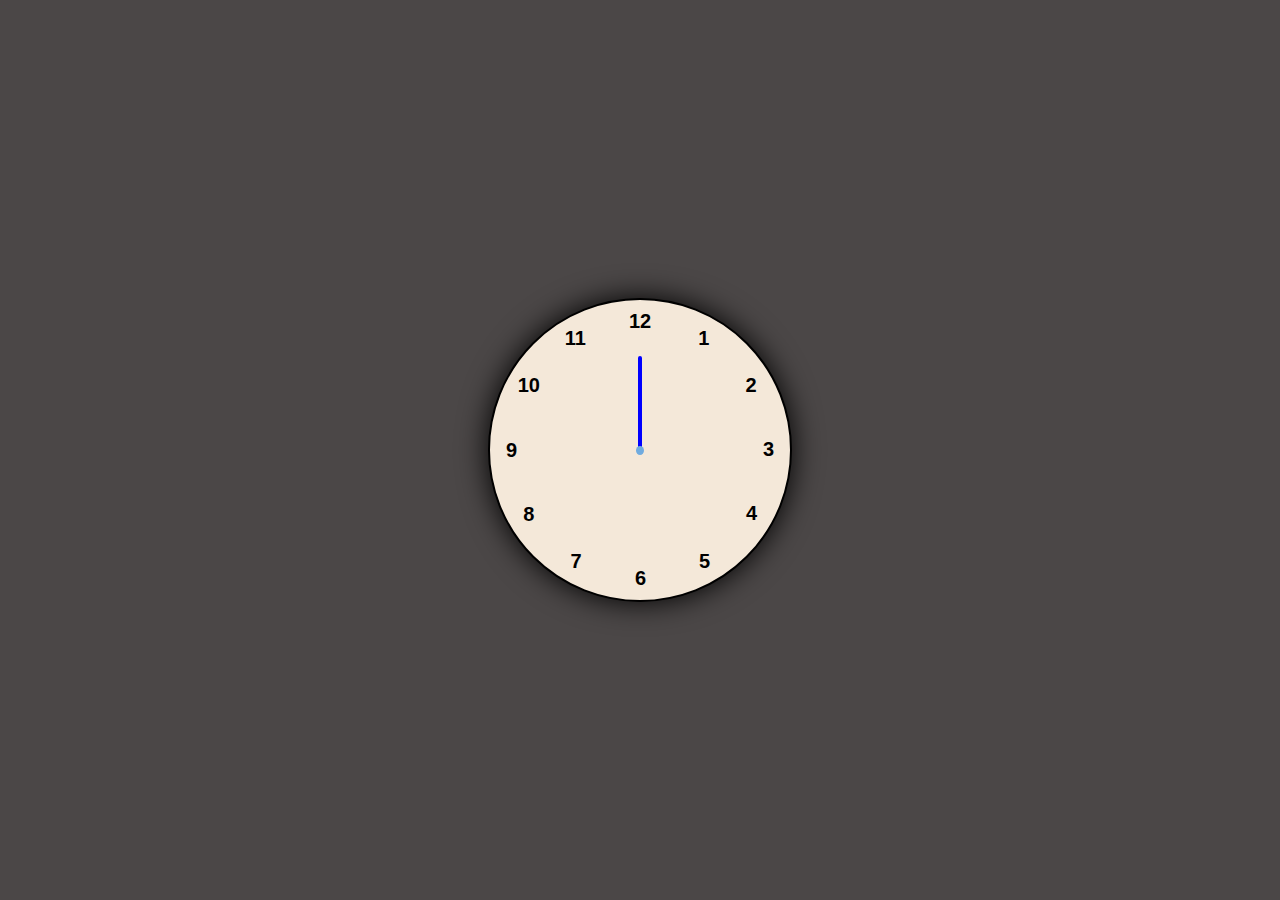
<file: analog Clock/index.html>
<!DOCTYPE html>
<html lang="en">
<head>
    <meta charset="UTF-8">
    <meta name="viewport" content="width=device-width, initial-scale=1.0">
    <title>Analog Clock</title>
    <link rel="stylesheet" href="style.css">
</head>
<body>
    <div class="container">
        <div class="clock">
            <div style="--clr:rgb(24, 110, 18);--h:72px" id="hour"  class="hand"><i></i></div>
            <div style="--clr:red;--h:80px" id="min" class="hand"><i></i></div>
            <div style="--clr:blue;--h:94px" id="sec" class="hand"><i></i></div>
            <span style="--i:1;" ><b>1</b></span>
            <span style="--i:2;"><b>2</b></span>
            <span style="--i:3;"><b>3</b></span>
            <span style="--i:4;"><b>4</b></span>
            <span style="--i:5;"><b>5</b></span>
            <span style="--i:6;"><b>6</b></span>
            <span style="--i:7;"><b>7</b></span>
            <span style="--i:8;"><b>8</b></span>
            <span style="--i:9;"><b>9</b></span>
            <span style="--i:10;"><b>10</b></span>
            <span style="--i:11;"><b>11</b></span>
            <span style="--i:12;"><b>12</b></span>
          
        </div>
    </div>
    <script src="script.js"></script>
</body>
</html>
</file>
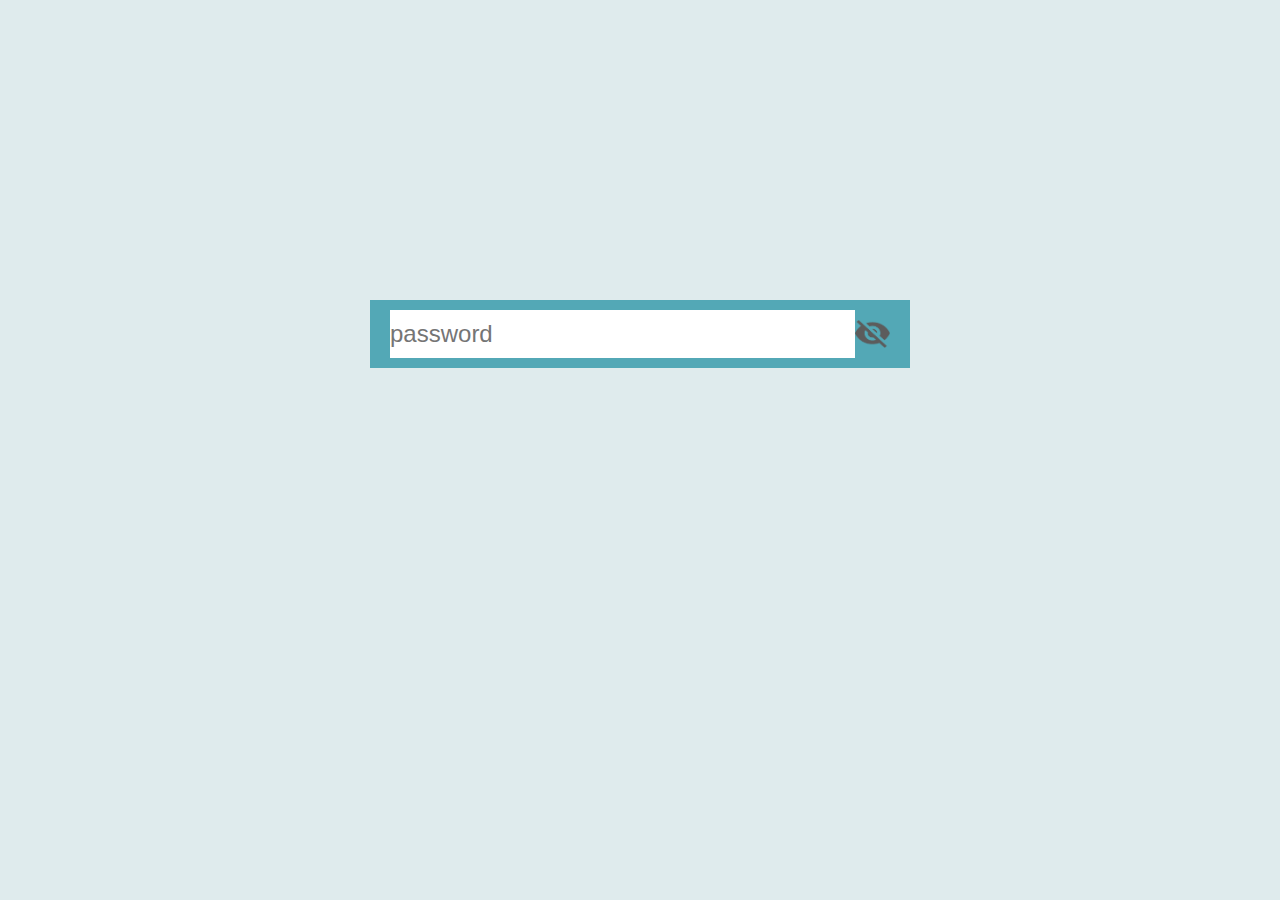
<file: hide and show password/index.html>
<!DOCTYPE html>
<html lang="en">
<head>
    <meta charset="UTF-8">
    <meta name="viewport" content="width=device-width, initial-scale=1.0">
    <title>hide and show password</title>
    <link rel="stylesheet" href="style.css">

</head>
<body>
<div class="input-box">
    <input type="password" placeholder="password"  id="password">
    <img src="eye-close.png"  id="eyeicon">

</div>
<script src="code.js"></script>
</body>
</html>
</file>
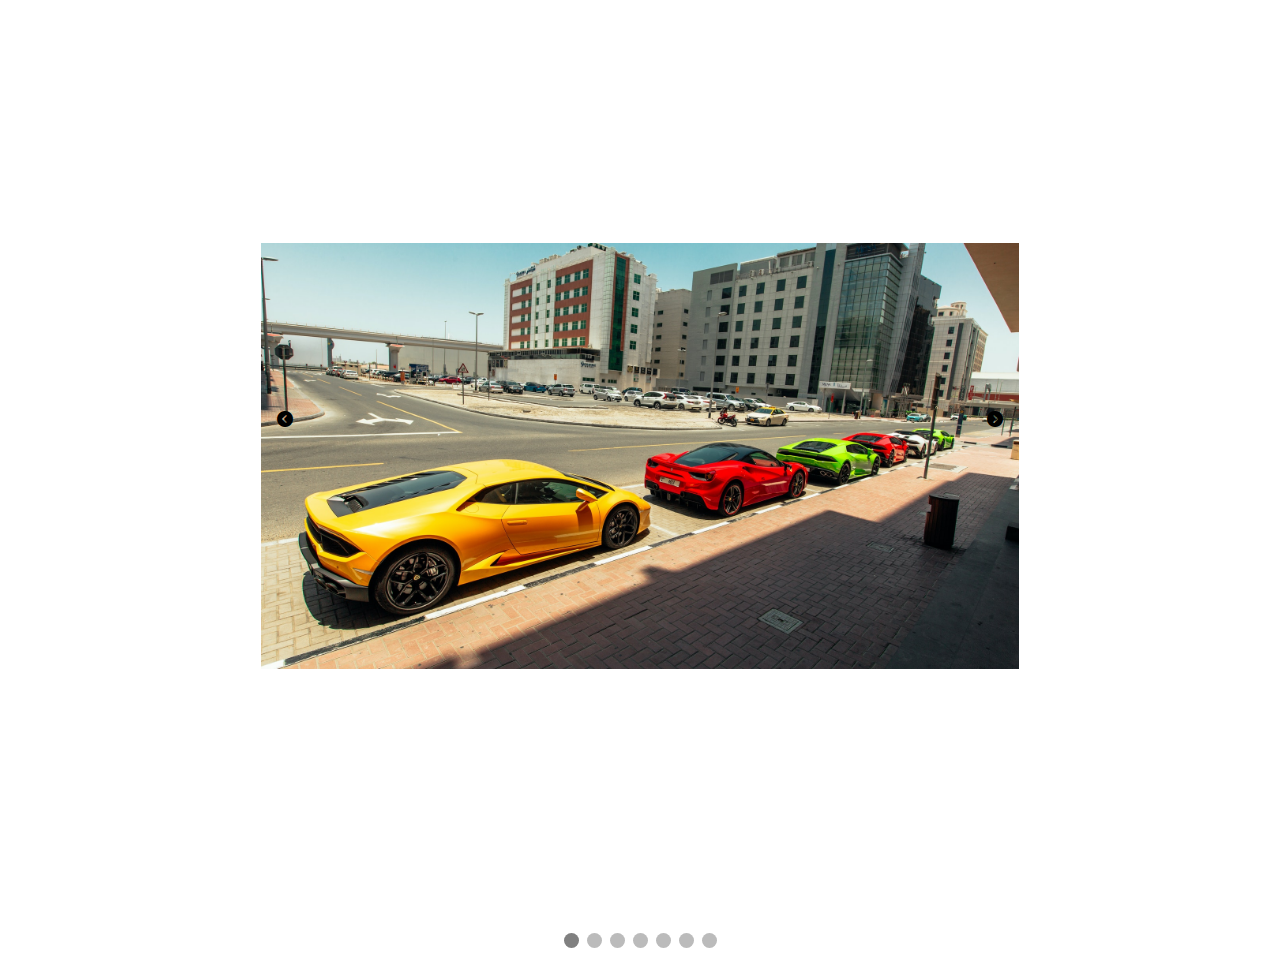
<file: Image Slider/index.html>
<!DOCTYPE html>
<html lang="en">
<head>
    <meta charset="UTF-8">
    <meta name="viewport" content="width=device-width, initial-scale=1.0">
    <title>Document</title>
    <link rel="stylesheet" href="style.css">
    <link rel="stylesheet" href="https://cdnjs.cloudflare.com/ajax/libs/font-awesome/6.5.1/css/all.min.css">
</head>
<body>
    <div class="container">
     <div class="image fade">
        <img src="image/Lam0.jpg" alt="lamborghini Image" width="100%">
     </div>
     <div class="image fade">
        <img src="image/Lam1.jpg" alt="lamborghini Image" width="100%">
     </div>
     <div class="image fade">
        <img src="image/Lam2.jpg" alt="lamborghini Image" width="100%">
     </div>
     <div class="image fade">
        <img src="image/Lam3.jpg" alt="lamborghini Image" width="100%">
     </div>
     <div class="image fade">
        <img src="image/Lam4.jpg" alt="lamborghini Image" width="100%">
     </div>
     <div class="image fade">
        <img src="image/Lam5.jpg" alt="lamborghini Image" width="100%">
     </div>
     <div class="image fade">
        <img src="image/Lam6.jpg" alt="lamborghini Image" width="100%">
     </div>
     <i  id="prev" onclick="show_image(-1)" class="fa-solid fa-circle-chevron-left"></i>
     <i id="next" onclick="show_image(1)" class="fa-solid fa-circle-chevron-right"></i>
    </div>

    <div class="dots">
        <span class="dot"></span>
        <span class="dot"></span>
        <span class="dot"></span>
        <span class="dot"></span>
        <span class="dot"></span>
        <span class="dot"></span>
        <span class="dot"></span>


    </div>
    <script src="script.js"></script>
</body>
</html>
</file>
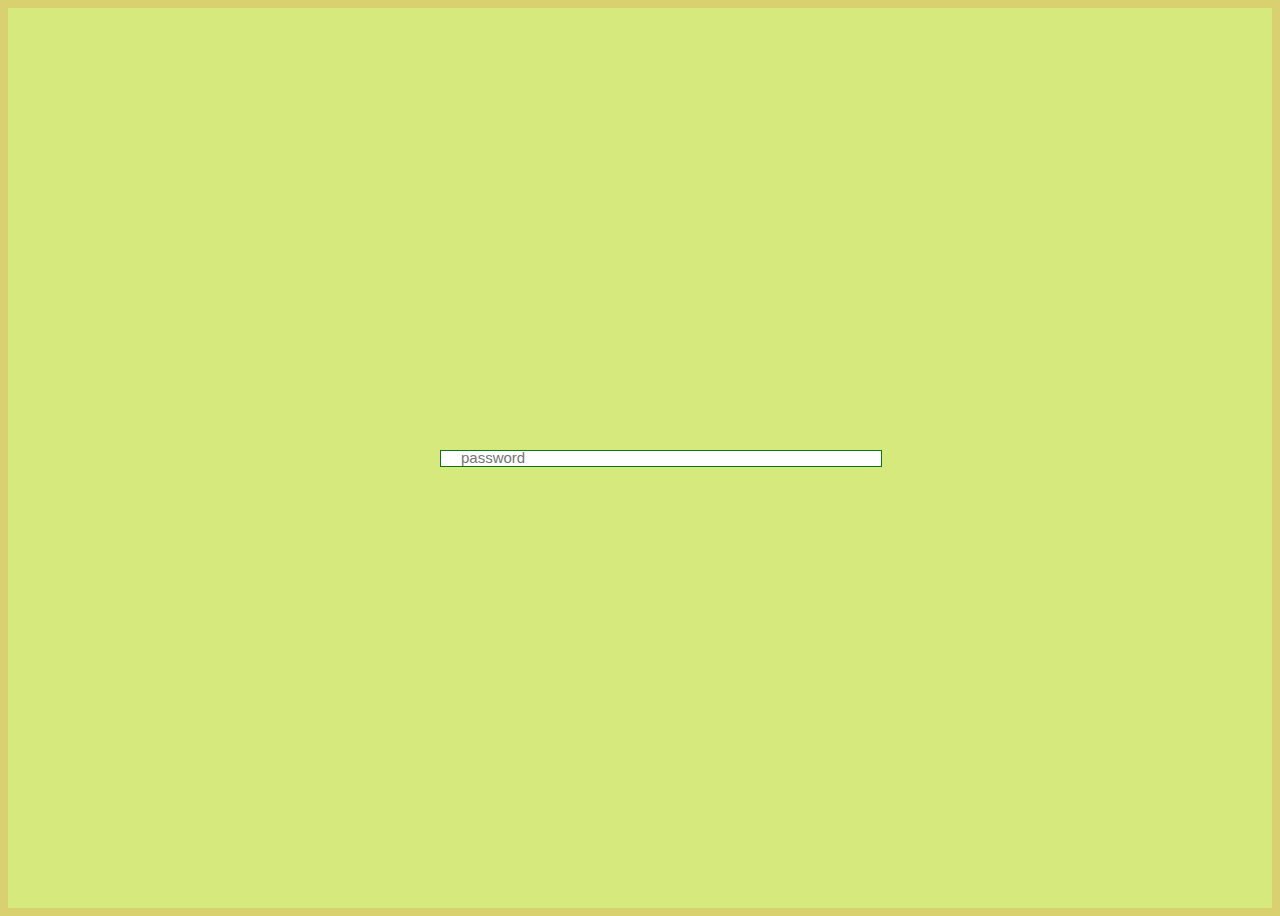
<file: password strength/index.html>
<!DOCTYPE html>
<html lang="en">
<head>
    <meta charset="UTF-8">
    <meta name="viewport" content="width=device-width, initial-scale=1.0">
    <title>Document</title>
    <link  rel="stylesheet" href="index.css">
</head>
<body>
    <div class="container">

        <div class="input-box">
            <input type="password" id="password" placeholder="password">
    
       <p  id="message">password is <span id="strength"></span> </p>
         </div>
   
</div>

<script>
var pass=document.getElementById("password");
var mess=document.getElementById("message");
var str=document.getElementById("strength");
pass.addEventListener('input',()=>{
    if(pass.value.length > 0){
        mess.style.display='block';
      }
    else{
        mess.style.display='none';
    }  
    if (pass.value.length <4 ){
        str.innerHTML="weak";
        pass.style.borderColor="red";
        mess.style.color='red';
    }
     else if (pass.value.length >=4 && pass.value.length < 8 ){
            str.innerHTML="meadium";
            pass.style.borderColor=" #green";
            mess.style.color='green';
        }
    else   if (pass.value.length >=8){
            str.innerHTML="strong";
            pass.style.borderColor="#blue";
            mess.style.color='blue';
        }

     

});


</script>
</body>
</html>
</file>
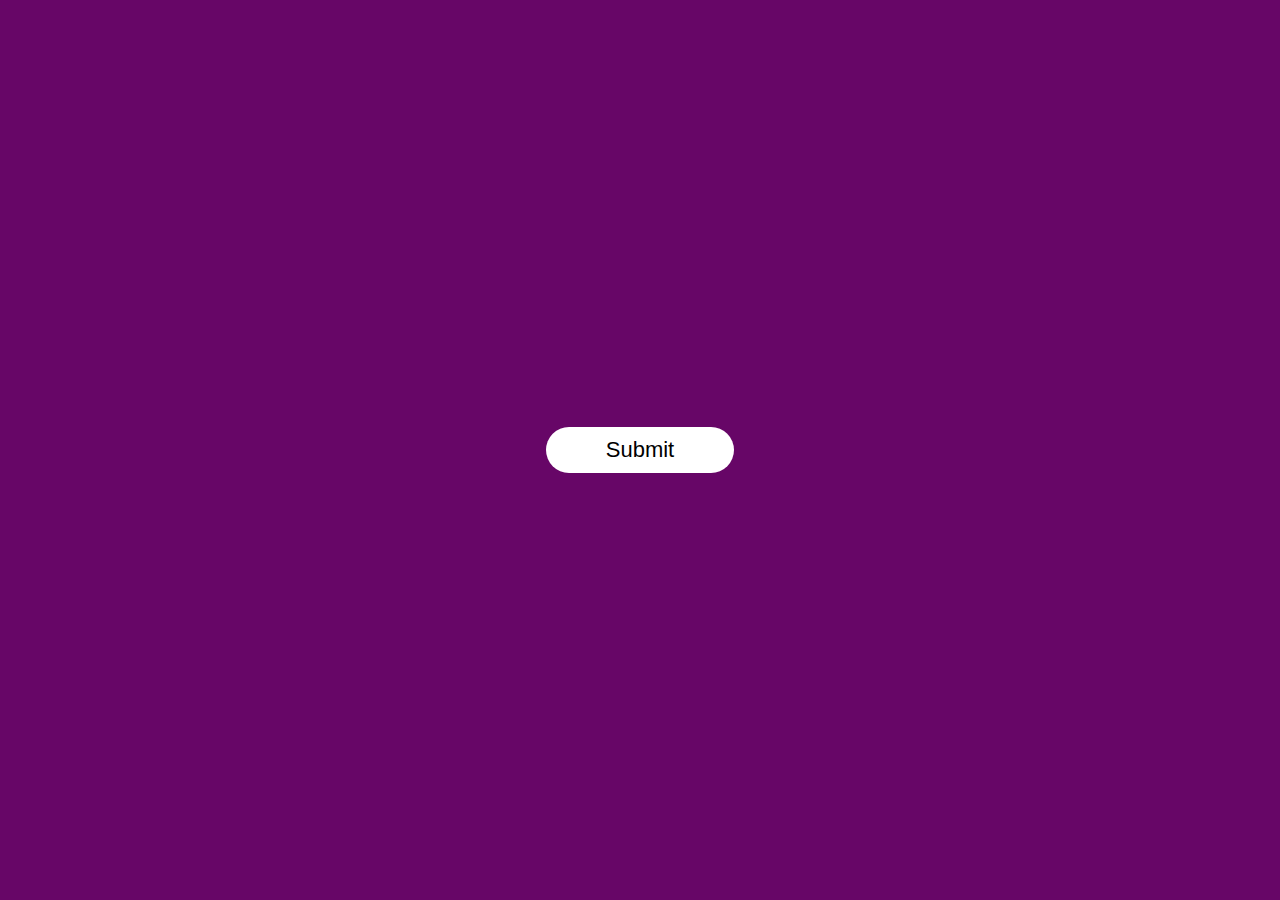
<file: popup/index.html>
<!DOCTYPE html>
<html lang="en">
<head>
    <meta charset="UTF-8">
    <meta name="viewport" content="width=device-width, initial-scale=1.0">
    <title>Popup Message</title>
    <link rel="stylesheet" href="style.css">
</head>
<body>
    <div class="container">
        <button type="button" class="btn" onclick="openpopup()">Submit</button>
        <div class="popup" id="popup">
            <img src="download (3).jpeg" alt="">
            <h2>Thank You!</h2>
            <p>Your details have been successfully submitted. Thanks!</p>
            <button type="button" onclick="closepopup()">OK</button>
        </div>
    </div>

    <script>
        let popup = document.getElementById("popup");

        function openpopup() {
            popup.classList.add("open-popup");
        }

        function closepopup() {
            popup.classList.remove("open-popup");
        }
    </script>
</body>
</html>
</file>
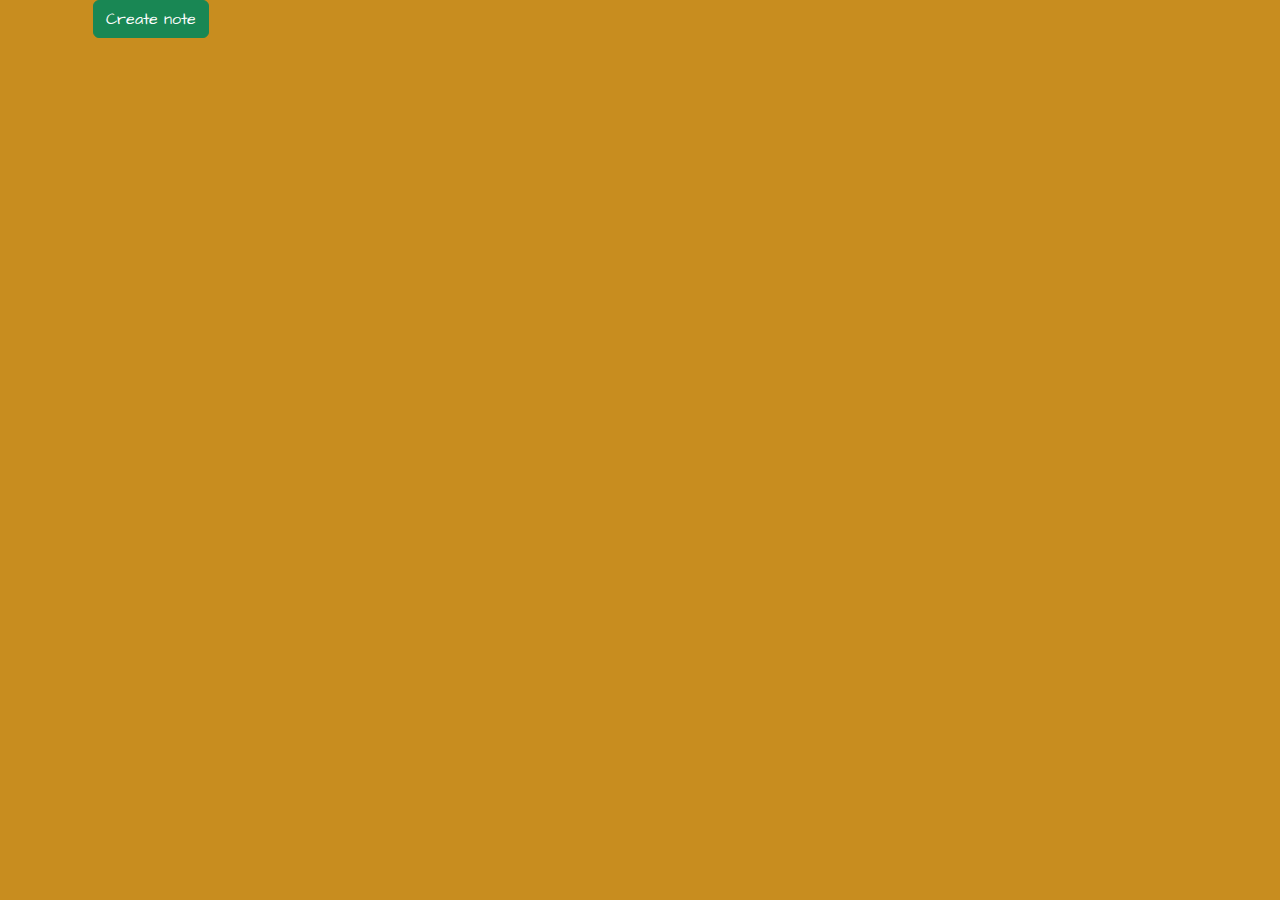
<file: sticky notes/index.html>
<!DOCTYPE html>
<html lang="en">
<head>
    <meta charset="UTF-8">
    <meta name="viewport" content="width=device-width, initial-scale=1.0">
    <title>STICKY NOTES</title>

    <link rel="stylesheet" href="https://cdn.jsdelivr.net/npm/bootstrap@5.3.2/dist/css/bootstrap.min.css">
    <link rel="stylesheet" href="https://fonts.googleapis.com/css?family=Architects+Daughter">
    <link rel="stylesheet" href="style.css">
</head>
<body>

    <div class="main-container">

        <div class="container1">
            <button class="btn btn-success" onclick="typeNote()">Create note</button>
        </div>
        
        <div class="container2"></div>
        
        <div class="container3">
          <form>
            <textarea id="note-text" placeholder="Enter your note here..." maxlength="100"></textarea>
            <svg id="check-icon" xmlns="http://www.w3.org/2000/svg" width="16" height="16" fill="currentColor" class="bi bi-check-circle" viewBox="0 0 16 16">
                <path d="M8 15A7 7 0 1 1 8 1a7 7 0 0 1 0 14m0 1A8 8 0 1 0 8 0a8 8 0 0 0 0 16"/>
                <path d="M10.97 4.97a.235.235 0 0 0-.02.022L7.477 9.417 5.384 7.323a.75.75 0 0 0-1.06 1.06L6.97 11.03a.75.75 0 0 0 1.079-.02l3.992-4.99a.75.75 0 0 0-1.071-1.05"/>
            </svg>
            
            <svg id="x-icon" xmlns="http://www.w3.org/2000/svg" width="16" height="16" fill="currentColor" class="bi bi-x-circle" viewBox="0 0 16 16">
                <path d="M8 15A7 7 0 1 1 8 1a7 7 0 0 1 0 14m0 1A8 8 0 1 0 8 0a8 8 0 0 0 0 16"/>
                <path d="M4.646 4.646a.5.5 0 0 1 .708 0L8 7.293l2.646-2.647a.5.5 0 0 1 .708.708L8.707 8l2.647 2.646a.5.5 0 0 1-.708.708L8 8.707l-2.646 2.647a.5.5 0 0 1-.708-.708L7.293 8 4.646 5.354a.5.5 0 0 1 0-.708"/>
              </svg>
          </form>
        </div>
    </div>
    
    <script src="js.js"></script>
</body>
</html>
</file>
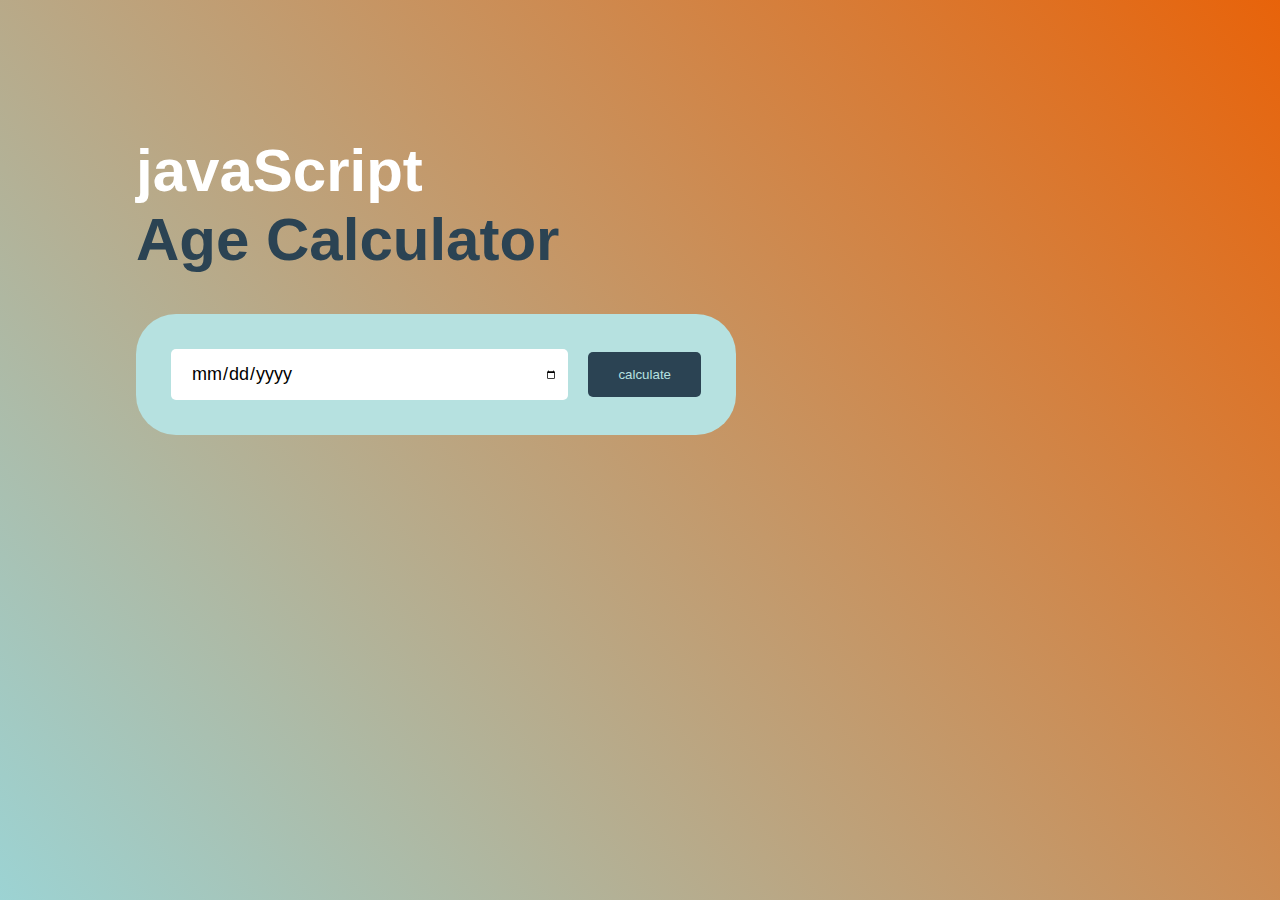
<file: age calculator/agecalculator.html>
<!DOCTYPE html>
<html lang="en">
<head>
    <meta charset="UTF-8">
    <meta name="viewport" content="width=device-width, initial-scale=1.0">
    <title>Age Calculator</title>
    <link rel="stylesheet" href="agecalculator.css">
</head>
<body>
    <div class="container">
        <div class="calculator">
            <h1>javaScript<br> <span>Age Calculator</span></h1>
<div class="input-box">
    <input type="date" id="date">
    <button onclick="calculateAge()">calculate</button>
</div>
<p id="result"></p>
        </div>
    </div>

<script src="agecalculator.js"></script>
</body>
</html>
</file>
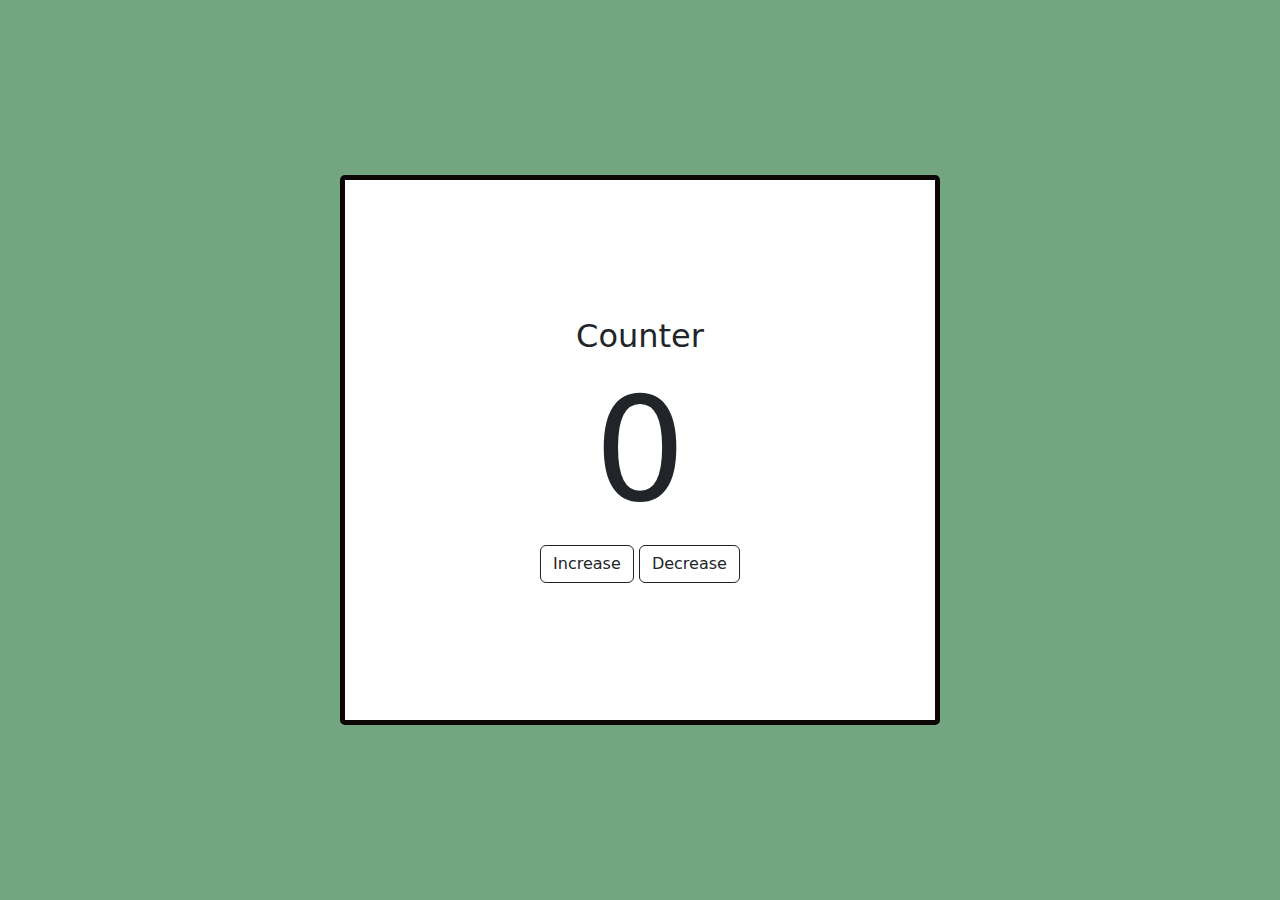
<file: counter/indwx.html>
<!DOCTYPE html>
<html lang="en">
<head>
    <meta charset="UTF-8">
    <meta name="viewport" content="width=device-width, initial-scale=1.0">
    <title>counter</title>
    <link rel="stylesheet" href="https://cdn.jsdelivr.net/npm/bootstrap@5.3.2/dist/css/bootstrap.min.css">
    <link rel="stylesheet" href="style.css">

</head>
<body>

    <div class="container">

        <div class="counter">

            <h1>Counter</h1>
            <h1 id="count">0</h1>

            <div >
                <button type="button" class="btn btn-outline-dark" onclick="changeCount(1)">Increase</button>
                <button type="button" class="btn btn-outline-dark" onclick="changeCount(-1)">Decrease</button>
            </div>
        </div>
    </div>
   <script src="script.js">

   </script> 
</body>
</html>
</file>
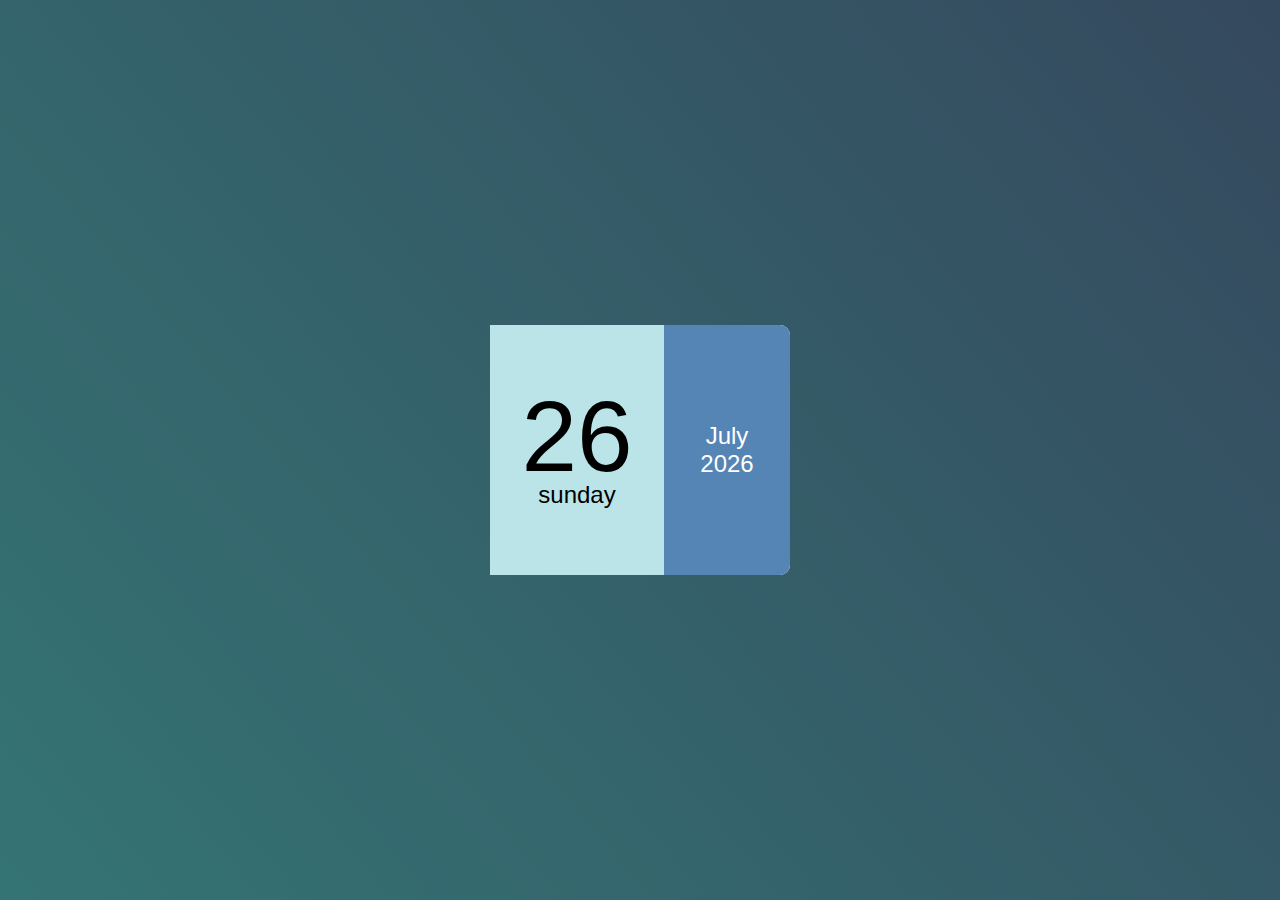
<file: minicalender/calender.html>
<!DOCTYPE html>
<html lang="en">
<head>
    <meta charset="UTF-8">
    <meta name="viewport" content="width=device-width, initial-scale=1.0">
    <title>Mini Calender</title>
    <link rel="stylesheet" href="calender.css">
</head>

<body>
    
    <div class="hero">

        <div class="calender">
            <div class="left"> 
              <p id="date"> 01</p>
              <p id="day">Sunday</p>
            </div>
                <div class="right">
                    <p id="month">janauary</p>
                    <p id="year">2023</p>
                </div>
           
        </div>
    </div>
<script src="calender.js"></script>
</body>
</html>
</file>
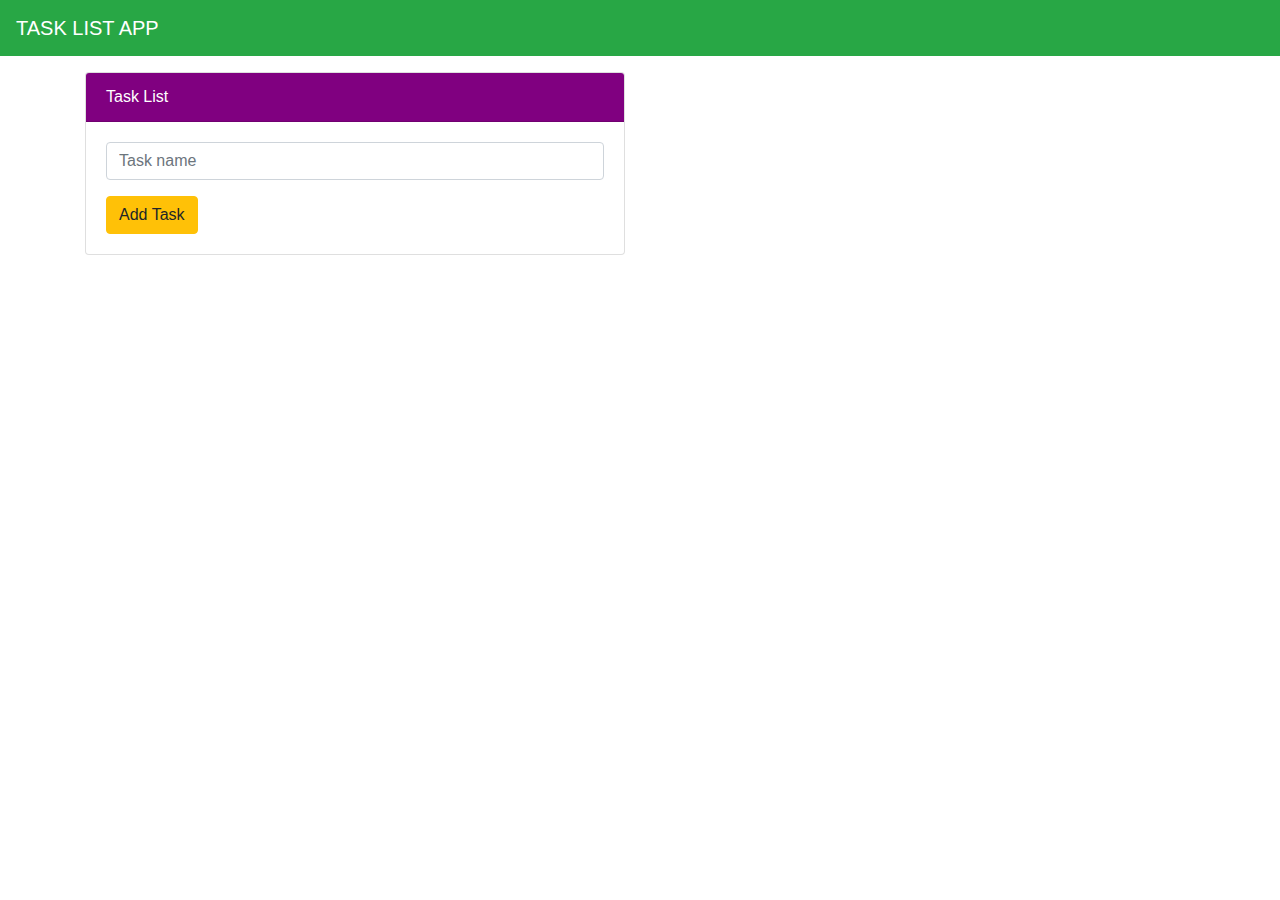
<file: ToDoList/tasklist.html>
<!DOCTYPE html>
<html lang="en">
<head>
    <meta charset="UTF-8">
    <title>Task List</title>
    <link rel="stylesheet" href="https://maxcdn.bootstrapcdn.com/bootstrap/4.5.2/css/bootstrap.min.css"> <!-- Include Bootstrap CSS -->
    <link rel="stylesheet" href="https://cdnjs.cloudflare.com/ajax/libs/font-awesome/5.15.3/css/all.min.css">
</head>
<body>
    <nav class="navbar navbar-expand-lg navbar-dark bg-success">
        <a class="navbar-brand" href="#">TASK LIST APP</a>
    </nav>

    <div class="container mt-3">
        <div class="row">
            <div class="col-md-6">
                <div class="card">
                    <div class="card-header" style="background-color: purple; color: white;">
                        Task List
                    </div>
                    <div class="card-body">
                        <form id="task-form">
                            <div class="form-group">
                                <input id="input-item" type="text" class="form-control" placeholder="Task name">
                            </div>
                            <div>
                                <input type="submit" value="Add Task" class="btn btn-warning">
                            </div>
                        </form>
                    </div>
                </div>
            </div>
        </div>
    </div>

    <div class="container mt-3">
        <div class="row">
            <div class="col-md-6">
                <ul class="list-group" id="task-list">
                    <!-- Tasks will be displayed here using JavaScript -->
                </ul>
            </div>
        </div>
    </div>

    <script src="task.js"></script>
</body>
</html>
</file>
<file: analog Clock/style.css>
*{
    margin: 0;
    padding: 0;
    box-shadow: border-box;
    font-family: 'Gill Sans', 'Gill Sans MT', Calibri, 'Trebuchet MS', sans-serif;

}
body{
    display: flex;
    justify-content: center;
    align-items: center;
    min-height: 100vh;
    background-color: rgb(75, 71, 71);

}
.container{

    position: relative;
}

.clock{
    width: 300px;
    height: 300px;
    border-radius: 50%;
    background-color: rgb(244, 232, 217);
    border: 2px solid black;
    box-shadow: 0px 0px 30px ;
    display: flex;
    justify-content: center;
    align-items: center;
}

.clock span{
    position: absolute;
    transform: rotate(calc(30deg * var(--i)));
    inset:12px;
    text-align:center;
}
.clock span b{
    transform: rotate(calc(-30deg  * var(--i)));
    display: inline-block;
    font-size: 20px;
    
}
.clock::before{
    content: "";
    position: absolute;
    width: 8px;
    height: 9px;
    border-radius: 50%;
    background-color: rgb(112, 171, 223);
    z-index: 2;
}


.hand{
    position: absolute;
    display: flex;
    justify-content: center;
    align-items: flex-end;

}
.hand i{
    position: absolute;
    background-color: var(--clr);
    width: 4px;
    height: var(--h);
    border-radius: 8px;

    

}
</file>
<file: hide and show password/style.css>
body{
    background: #dfebed;
}
.input-box{
    background-color: #53a8b6;
    width: 90%;
    max-width: 500px;
    padding: 10px 20px ;
    margin: 300px auto;
    display: flex;
    align-items: center;
}
.input-box input{
    width: 100%;
    padding: 10px 0;
    border: 0;
    outline: 0;
    font-size: 24px;
    color: #555;

}


.input-box img{
    width:  35px;
    cursor: pointer;
}
</file>
<file: Image Slider/style.css>
.container {
    width: 60%;
    height: 100vh;
    margin: auto;
    display: flex;
    justify-content: center;
    align-items: center;
    flex-direction: column;
    position: relative;
}

.image {
    display: none;
}

#prev {
    position: absolute;
    top: 43%;
    left: 0;
    cursor: pointer;
    padding: 16px; /* Adjusted padding */
    font-weight: bold;
    font-size: 1rem;
    transition: 0.6s ease;
    border-radius: 0 3px 3px 0;
    user-select: none;
}

#next {
    position: absolute;
    top: 43%;
    right: 0;
    cursor: pointer;
    padding: 16px;
    font-weight: bold;
    font-size: 1rem;
    transition: 0.6s ease;
    border-radius: 0 3px 3px 0;
    user-select: none;
}

#prev:hover, #next:hover {
    background-color: black;
    color: white;
}

.dots {
    text-align: center;
    margin: 2%;
}

.dot {
    height: 15px;
    width: 15px;
    background-color: #bbb;
    display: inline-block;
    border-radius: 50%;
    margin: 0 2px;
    transition: background-color 0.6s ease;
}

.active {
    background-color: gray;
}

.fade {
    animation: fade 1.5s;
}

@keyframes fade {
    from {
        opacity: .4;
    }

    to {
        opacity: 1;
    }
}

@media (max-width: 768px) {
    .container {
        width: 100%;
    }
}
</file>
<file: password strength/index.css>
.container{
    height: 100vh;
    width: 100%;
    background: #d5e97c;
    display: flex;
    align-items: center;
    justify-content: center;

}
body{
    background: #d9d070;
}

.input-box{
    width: 400px;
    max-width: 90%;
    position: relative;
}

.input-box input{
    width: 100%;
    height: 100%;
    padding: 0 20px;
    border: 1px solid #087518;
outline: none;
color: black;
background:transparent;
background-color: white;

}




#message{
    position: relative;
    bottom: -30px;
    color: #fff;
    font-size: 15px;
    display: none;
}

::placeholder{
    font-size: 15px;
}
</file>
<file: popup/style.css>
body {
    margin: 0;
    height: 100vh;
    display: flex;
    flex-direction: column;
    align-items: center;
    justify-content: center;
    background: rgb(103, 6, 103);
}

.container {
    display: flex;
    flex-direction: column;
    align-items: center;
    justify-content: center;
}

.btn {
    padding: 10px 60px;
    background: white;
    border: 0;
    outline: none;
    cursor: pointer;
    font-size: 22px;
    font-weight: 500;
    border-radius: 30px;
}

.popup {
    width: 400px;
    background: white;
    border-radius: 6px;
    position: absolute;
    text-align: center;
    padding: 30px;
    color: #333;
    visibility: hidden;
    transform: translate(-50%, -50%) scale(0.1);
    transition: transform 0.4s, visibility 0.4s;
}

.open-popup {
    visibility: visible;
    transform: translate(-50%, -50%) scale(1);
}

.popup img {
    width: 100px;
    margin-top: -50px;
    border-radius: 50%;
    box-shadow: 0 2px 5px rgba(0, 0, 0, 0.2);
}

.popup h2 {
    font-size: 38px;
    font-weight: 500;
    margin: 30px 0 10px;
}

.popup button {
    width: 100%;
    margin-top: 30px;
    padding: 10px 0;
    background: #6f6f6f;
    color: #fff;
    border: 0;
    outline: none;
    font-size: 18px;
    border-radius: 4px;
    cursor: pointer;
    box-shadow: 0 5px 5px rgba(0, 0, 0, 0.2);
}
</file>
<file: sticky notes/style.css>
* {
    padding: 0;
    margin: 0;
}

body {
    background: rgb(200, 141, 31);
    font-family: "Architects Daughter";
}

.main-container {
    width: 95%;
    margin: auto;
}

.container1 {
    margin-left: 5%;
}
.container2{
    display: flex;
    justify-content: flex-start;
    flex-wrap: wrap;
    margin-top: 20px;
    margin-left: 5%;

}
.container3{
    display: none;
position: absolute;
top: 26%;
left: 40%;

}
textarea{

    box-shadow: 10px 10px 24px 0px rgba(0, 0, 0, 0.75);
    outline: none;
    border: none;
    width: 275px ;
    height: 275px;
    padding: 40px 25px 25px 25px;

}

svg{
    color: gray;
}
#check-icon{
     position: absolute;
     right: 17%;
     top: 4%;
   
}
#x-icon{
    position: absolute;
    right: 10%;
    top: 4%;

}
</file>
<file: age calculator/agecalculator.css>
*{
    margin: 0;
    padding: 0;
    font-family: 'Poppins' ,sans-serif;
    box-sizing: border-box;
}



.container{
    width: 100%;
    min-height: 100vh; /* Set a specific minimum width using px or another appropriate unit */
    background: linear-gradient(50deg, #9cd3d3,  #e8630a);
    color: white;
    padding: 10px;


}

.calculator{
    width: 100%;
    max-width: 600px;
    margin-left: 10%;
    margin-top: 10%;


}
.calculator h1{

    font-size: 60px;

}
.calculator h1 span{
    color: #2b4353;

}
.input-box{

    margin: 40px 0;
    padding: 35px;
    border-radius: 40px;
    background:#b6e1e0 ;
    display: flex;
    align-items: center;

}

.input-box input{
    flex: 1;
    margin-right: 20px;
    padding: 14px 20px;
    border: 0;
    outline: 0;
    font-size: 18px;
    border-radius: 5px;
    position: relative;
}

.input-box button{
    background:#2b4353;
    border: 0;
    outline: 0;
    padding: 15px 30px;
    border-radius: 5px;
    font-weight: 500;
    color: #b6e1e0;
    cursor: pointer;
}

.input-box input::-webkit-calendar-picker-indicator{
    top: 0;
    left: 0;
    right: 0;
    bottom: 0;
    height: auto;
    width: auto;
    position:  absolute;
    background-position: calc(100% - 10px);
    background-size: 10px;
    cursor: pointer;
}

#result{
    font-size: 20px;
}

#result span{

    color: black;
}
</file>
<file: counter/style.css>
body{
    background: #73a580;
}
.container{

   
    width: 95%;
    height: 100vh;
    margin: auto;
    display: flex;
    justify-content: center;
    align-items: center;

}
.counter{
    border:  5px solid #0c0605;
    width: 600px;
    height: 550px;
    margin: auto;
    padding: 25px;
    text-align:  center;
    background: white;
    border-radius: 5px;
    display: flex;
    justify-content: center;
    align-items: center;
    flex-direction: column;
}

.counter h1{
    font-size: 2rem ;
}

#count{
    font-size: 9rem;
}
</file>
<file: minicalender/calender.css>
*{
    margin: 0;
    padding: 0;
    font-family: 'Poppins',sans-serif;
    box-sizing: border-box;
}

.hero{
    width: 100%;
    min-height: 100vh; /* Set a specific minimum width using px or another appropriate unit */
    background: linear-gradient(50deg, #347474, #35495e);
    display: flex;
    align-items: center;
    justify-content: center;

}
.calender{
    width: 300px;
    height: 250px;
    background: #fff;
    display: flex;
    align-items: center;
    border-radius: 10px;
}
.left,.right{
 
    height: 100%;
    display: flex;
    align-items: center;
    justify-content:  center;
    font-size: 24px;
    flex-direction: column;

}
.right{
    width: 42%;
    background: #5585b5;
    color: white;
    border-top-right-radius: 10px;
    border-bottom-right-radius: 10px;
    

}
.left{

    width: 58%;
    background: #bbe4e9;

}
#date{
    font-size: 100px;
    line-height: 90px;
}
</file>
